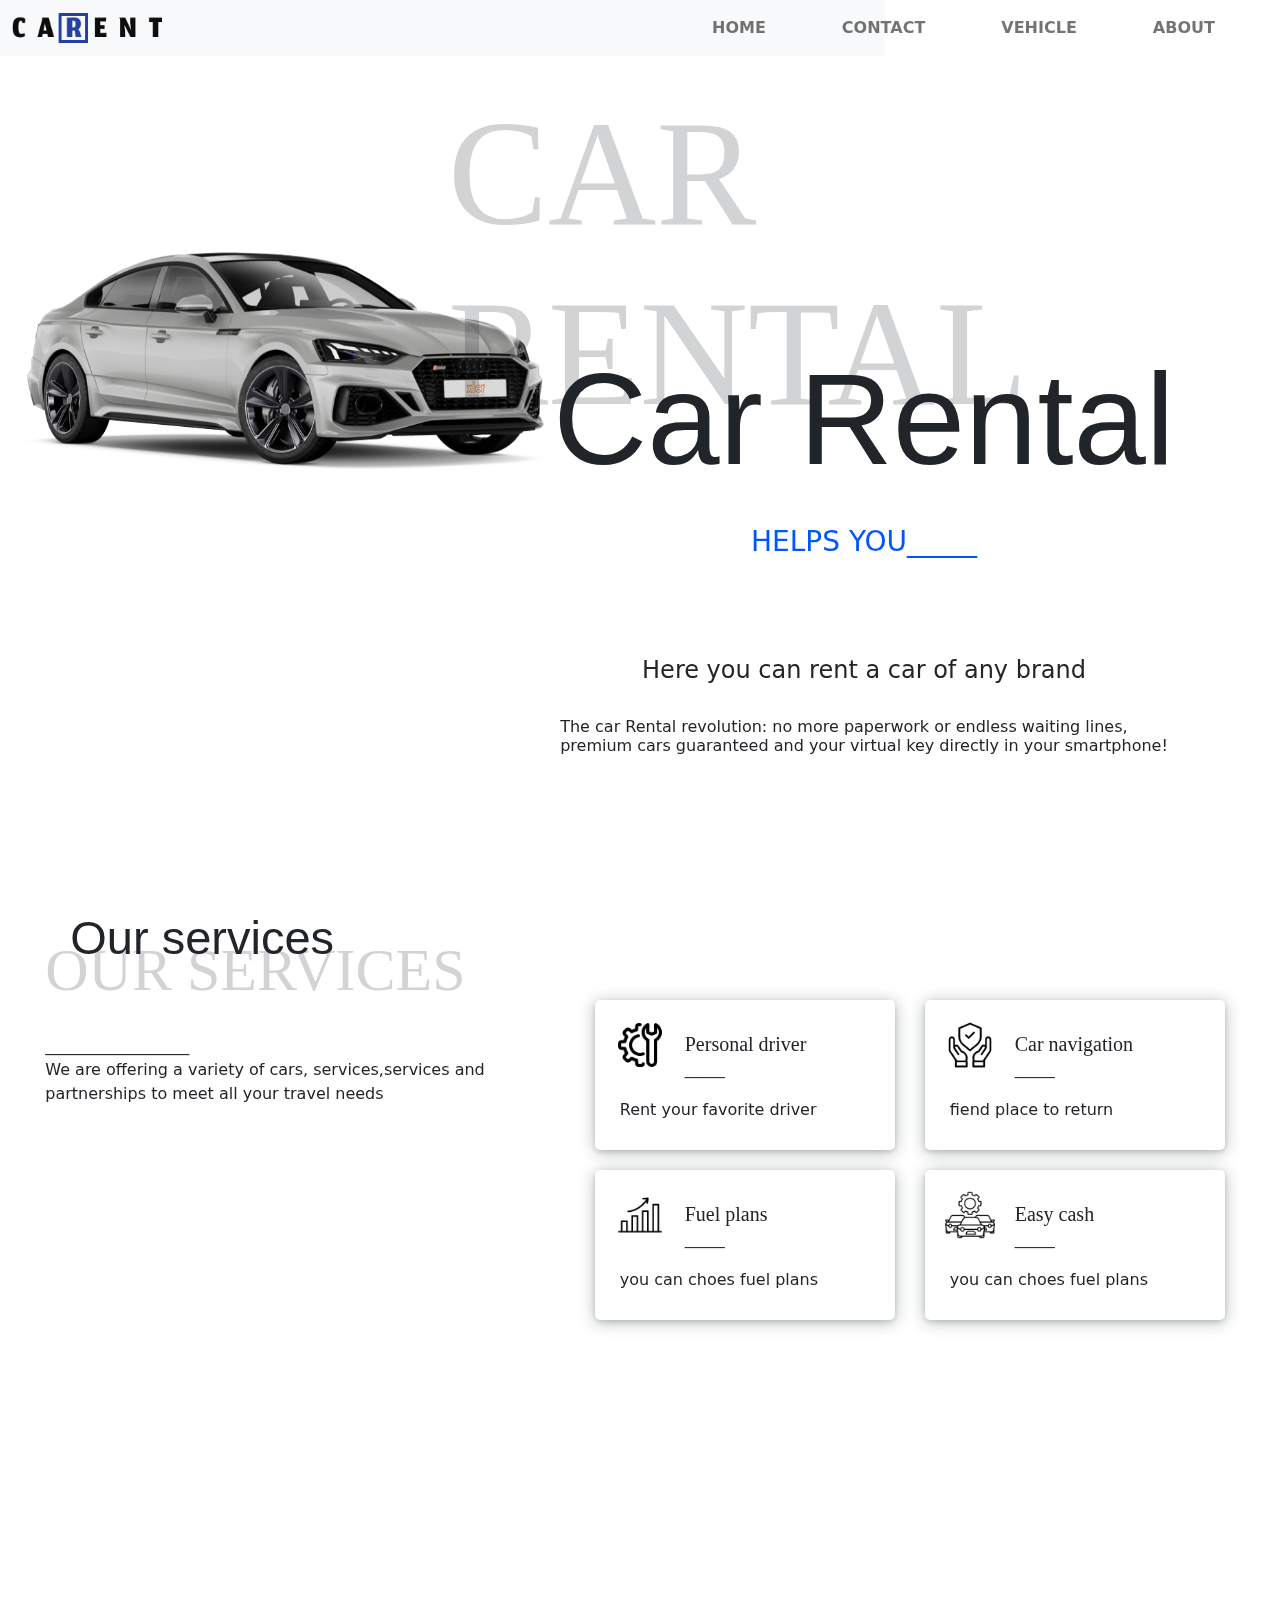
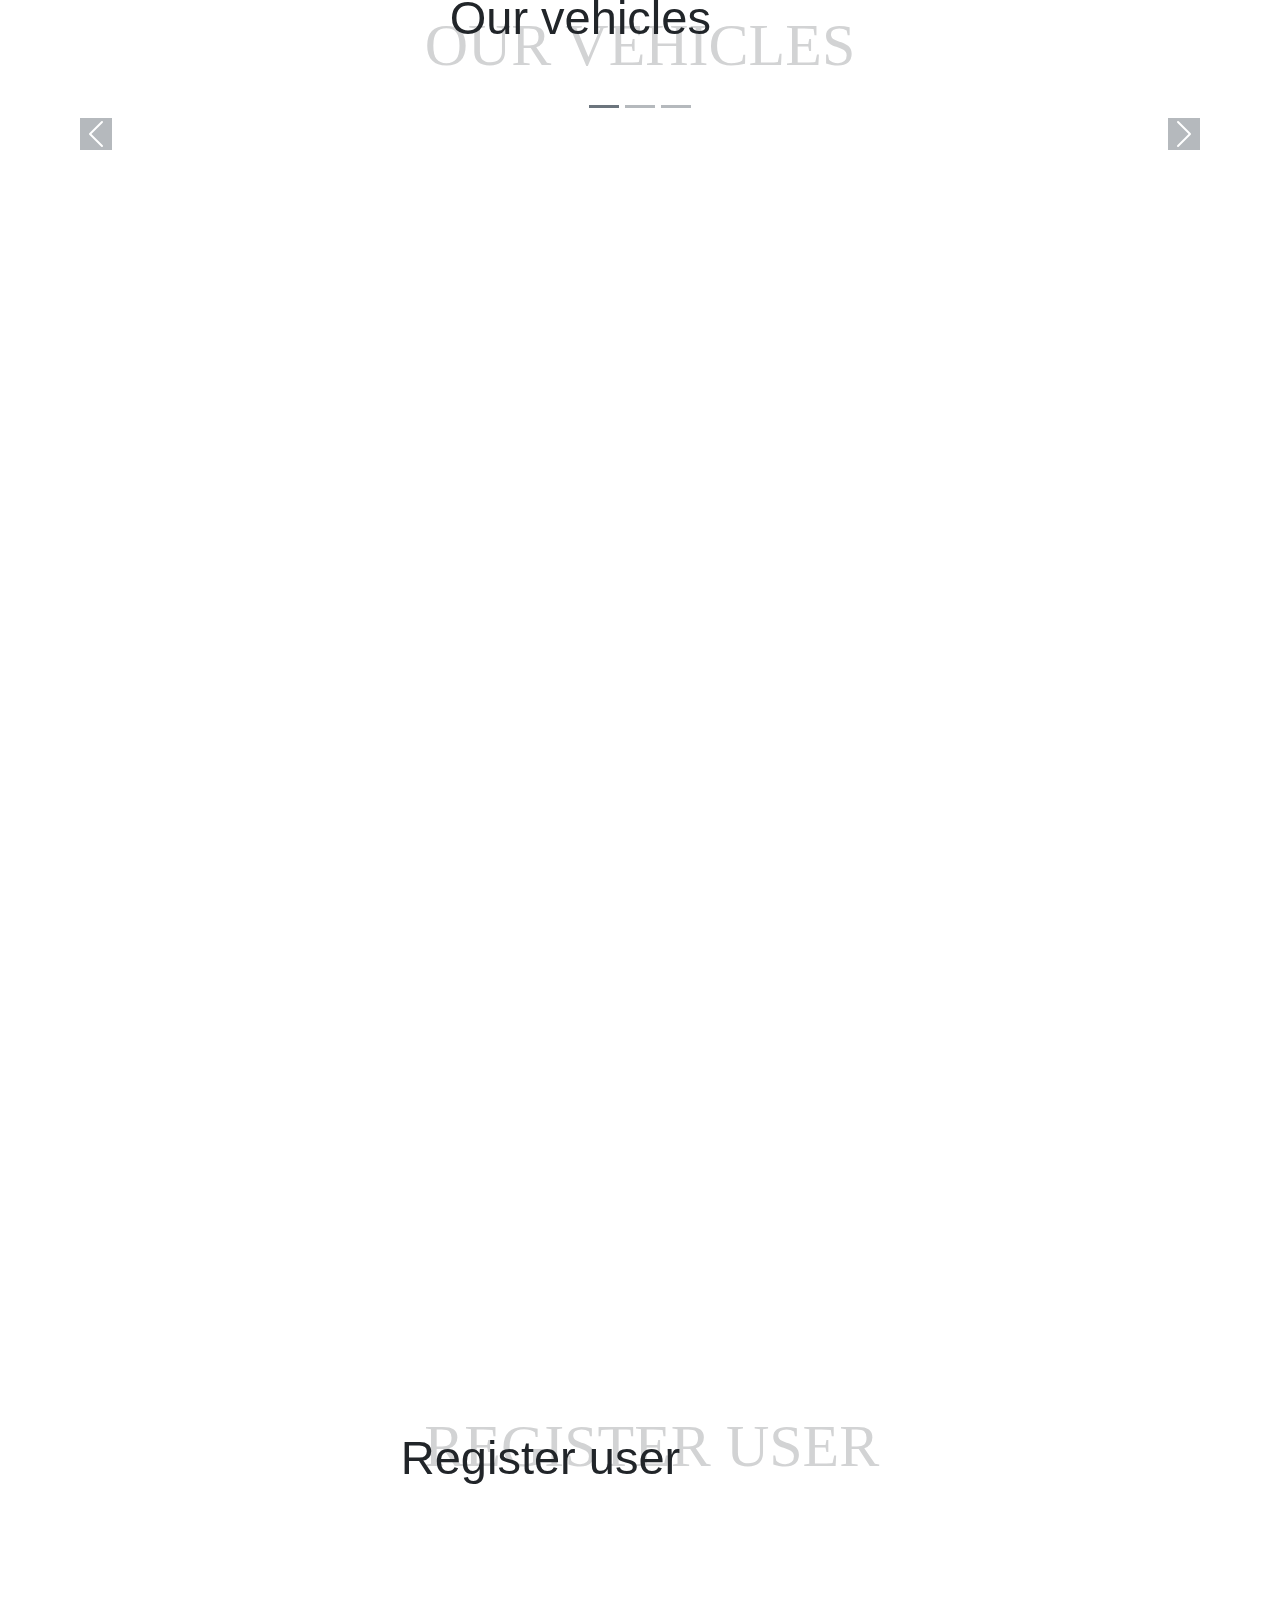
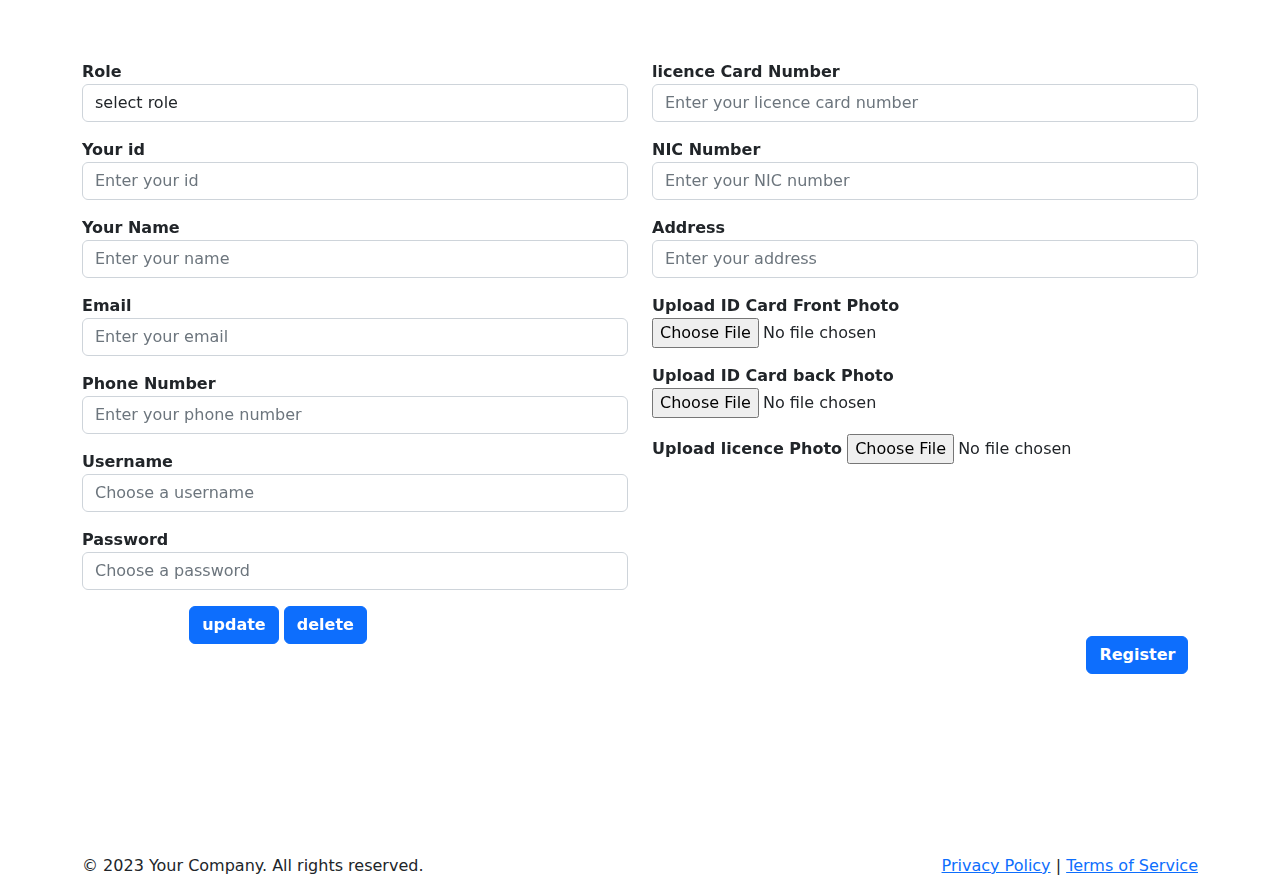
<file: Front_End/index.html>
<!DOCTYPE html>
<html lang="en">
<head>
    <meta charset="UTF-8">
    <title>easy Rental</title>
    <link rel="icon" href="assets/img/icon.png" type="image/x-icon">
    <link rel="stylesheet" href="assets/bootstrap/css/bootstrap.min.css">

    <meta content="Easy Car Rental, Car rental,Vehicle Rental" name="keywords">
    <meta content="This is Car Rental Web Project." name="description">
    <meta content="Hansaka malshan" name="author">
    <meta content="Hansaka malshan" name="owner">
    <meta content="width=device-width initial-scale=1 maximum-scale=1 minimum-scale=1 user-scalable=no" name="viewport">
    <meta content="yellow" name="theme-color">
    <link rel="stylesheet" href="assets/css/customer.css">

    <link rel="preconnect" href="https://fonts.googleapis.com">
    <link rel="preconnect" href="https://fonts.gstatic.com" crossorigin>
    <link rel="stylesheet" href="assets/css/action.css">
    <script src="assets/bootstrap/js/bootstrap.bundle.js"></script>
</head>
<body onload="loadCarsToDashboard()">
    <header>
        <nav class="navbar navbar-expand-lg navbar-light bg-light">
            <div class="container">
                <img src="assets/img/icon.png" width="150px">

                <!-- Navigation Links on the Right Side -->
                <ul class="navbar-nav ml-auto">
                    <li class="nav-item">
                        <a class="nav-link" href="#mainBackGround">HOME</a>
                    </li>
                    <li class="nav-item">
                        <a class="nav-link" href="#">CONTACT</a>
                    </li>
                    <li class="nav-item">
                        <a class="nav-link" href="#our_vehicless">VEHICLE</a>
                    </li>
                    <li class="nav-item">
                        <a class="nav-link" href="#">ABOUT</a>
                    </li>
                    <li class="nav-item">
                        <a class="nav-link" href="#" id="loginHeaderBtn">LOGIN</a>
                    </li>
                </ul>
            </div>
        </nav>

    </header>
    <main>

                                               <!--home page -->

        <section id="mainBackGround">

            <img src="assets/img/mainCar.webp" id="mainCarPng" width="400" class="card-img-top" alt="...">

            <div id="mainClassDiv">
                <h1>CAR RENTAL</h1>
                <h2>Car Rental</h2>
                <h3>HELPS YOU_____</h3>
                <h4>Here you can rent a car of any brand</h4><br>
                <h6>The car Rental revolution: no more paperwork or endless waiting lines,
                    <br> premium cars guaranteed and your virtual key directly in your smartphone!</h6>
            </div>
        </section>

                                                <!--about us -->

        <section>
                <div>
                <h1 id="our_servicee">Our services</h1>
                <h1 id="OUR_SERVICE">OUR SERVICES</h1>
                <p>__________________<br>We are offering a variety of cars, services,services and <br>
                partnerships to meet all your travel needs</p>
                </div>

                <div>
                    <section>
                        <aside>
                            <div>
                                <img src="assets/img/repair-tool.png" width="50">
                                <h5>Personal driver<br>____</h5>
                            </div>
                            <h6>Rent your favorite driver</h6>

                        </aside>
                        <aside>
                            <div>
                                <img src="assets/img/shield.png"  width="50">
                                <h5>Car navigation<br>____</h5>
                            </div>
                            <h6>fiend place to return</h6>

                        </aside>
                    </section>
                    <section>
                        <aside>
                            <div>
                                <img src="assets/img/interest-rate.png"  width="50">
                                <h5>Fuel plans<br>____</h5>
                            </div>
                            <h6>you can choes fuel plans </h6>

                        </aside>
                        <aside>
                            <div>
                                <img src="assets/img/fleet-management.png"  width="50">
                                <h5>Easy cash<br>____</h5>
                            </div>
                            <h6>you can choes fuel plans</h6>

                        </aside>
                    </section>


                </div>
        </section>


                                        <!--our vehicle -->

        <section>

            <aside>
                <div>
                    <h1 id="our_vehicless">Our vehicles</h1>
                    <h1 id="OUR_VEHICLES">OUR VEHICLES</h1>
                </div>


            </aside>

            <div id="carouselExampleCaptions" class="carousel slide">
                <div class="carousel-indicators">
                    <button type="button" data-bs-target="#carouselExampleCaptions" data-bs-slide-to="0" class="active bg-secondary" aria-current="true" aria-label="Slide 1"></button>
                    <button type="button" data-bs-target="#carouselExampleCaptions" data-bs-slide-to="1" class="bg-secondary" aria-label="Slide 2"></button>
                    <button type="button" data-bs-target="#carouselExampleCaptions" data-bs-slide-to="2" class="bg-secondary" aria-label="Slide 3"></button>
                </div>
                <div class="carousel-inner" id="viewImg">

                </div>
                <button class="carousel-control-prev " type="button" data-bs-target="#carouselExampleCaptions" data-bs-slide="prev">
                    <span class="carousel-control-prev-icon bg-secondary" aria-hidden="true"></span>
                    <span class="visually-hidden">Previous</span>
                </button>
                <button class="carousel-control-next" type="button" data-bs-target="#carouselExampleCaptions" data-bs-slide="next">
                    <span class="carousel-control-next-icon bg-secondary" aria-hidden="true"></span>
                    <span class="visually-hidden">Next</span>
                </button>
            </div>




        </section>

                                                <!--register -->

        <section>
            <div>
                <h1 id="register">Register user</h1>
                <h1 id="REGISTERR">REGISTER USER</h1>
            </div>
            <div class="container" >
                <form>
                    <div class="row">
                        <div class="col-md-6">
                            <div class="form-group mb-3">
                                <label for="Role" class="fw-bold">Role</label>
                                <select class="form-control" id="Role" required>
                                    <option value="select role">select role</option>
                                    <option value="Admin">Admin</option>
                                    <option value="Customer">Customer</option>
<!--                                    <option value="Driver">Driver</option>-->
                                    <!-- Add more options as needed -->
                                </select>
                            </div>
                            <div class="form-group mb-3 fw-bold">
                                <label for="attendId" class="fw-bold">Your id</label>
                                <input type="text" class="form-control" id="attendId" name="attendId" placeholder="Enter your id" required>
                            </div>
                            <div class="form-group mb-3">
                                <label for="attendName" class="fw-bold">Your Name</label>
                                <input type="text" class="form-control" id="attendName" name="attendName" placeholder="Enter your name" required>
                            </div>
                            <div class="form-group mb-3">
                                <label for="email" class="fw-bold">Email</label>
                                <input type="email" class="form-control" id="email" name="email" placeholder="Enter your email" required>
                            </div>
                            <div class="form-group mb-3">
                                <label for="phoneNumber" class="fw-bold">Phone Number</label>
                                <input type="tel" class="form-control" id="phoneNumber" name="number" placeholder="Enter your phone number" required>
                            </div>
                            <div class="form-group mb-3">
                                <label for="username" class="fw-bold">Username</label>
                                <input type="text" class="form-control" id="username" name="username" placeholder="Choose a username" required>
                            </div>
                            <div class="form-group mb-3">
                                <label for="password" class="fw-bold">Password</label>
                                <input type="password" class="form-control" id="password" name="password" placeholder="Choose a password" required>
                            </div>
                        </div>

                        <div class="col-md-6" id="roleVidTow">

                            <div class="form-group mb-3">
                                <label for="licenceNo" class="fw-bold">licence Card Number</label>
                                <input type="text" class= "form-control" id="licenceNo" name="licenceNo" placeholder="Enter your licence card number" required>
                            </div>
                            <div class="form-group mb-3">
                                <label for="nicNumber" class="fw-bold">NIC Number</label>
                                <input type="text" class="form-control" id="nicNumber" name="nicNUmber" placeholder="Enter your NIC number" required>
                            </div>

                            <div id="disableForDriver">

                            <div class="form-group mb-3">
                                <label for="address" class="fw-bold">Address</label>
                                <input type="text" class="form-control" id="address" name="address" placeholder="Enter your address" required>
                            </div>

                            <div class="form-group mb-3">
                                <label for="idCardPhotoFront" class="fw-bold">Upload ID  Card Front Photo</label>
                                <input type="file" class="form-control-file" name="idFrontImg" id="idCardPhotoFront" required>
                            </div>
                            <div class="form-group mb-3">
                                <label for="idCardPhotoBack" class="fw-bold">Upload ID Card back Photo</label>
                                <input type="file" class="form-control-file" name="idBackImg" id="idCardPhotoBack" required>
                            </div>
                            <div class="form-group mb-3">
                                <label for="licencePhoto" class="fw-bold">Upload licence Photo</label>
                                <input type="file" class="form-control-file" name="licencePhoto" id="licencePhoto" required>
                            </div>

                            </div>

                        </div>
                    </div>
                    <button type="button" class="btn btn-primary fw-bold" id="btnReg">Register</button>
                    <button type="button" class="btn btn-primary fw-bold" id="btnRegUpdate">update</button>
                    <button type="button" class="btn btn-primary fw-bold" id="btnRegDelete">delete</button>
                </form>
            </div>

        </section>

        <section id="loginSection" >
            <a class="close" id="closeWindowInLogin" href="#">&times;</a>
            <div class="container mt-5">
                <div class="row justify-content-center">
                    <div class="col-md-6">
                        <form>
                            <div class="form-group">
                                <label for="LoginUsername">Username</label>
                                <input type="text" class="form-control" id="LoginUsername" placeholder="Enter your username">
                            </div>
                            <div class="form-group">
                                <label for="LoginPassword">Password</label>
                                <input type="password" class="form-control" id="LoginPassword" placeholder="Enter your password">
                            </div>
                            <button type="submit" class="btn btn-primary" id="loginBtn">Login</button>
                           <a href="#register"> <button type="submit"  class="btn btn-success" id="registerBtn">Register</button></a>

                            <div class="form-group mb-3">
                                <label for="Role" class="fw-bold">Role</label>
                                <select class="form-control" id="LoginRole" required>
                                    <option value="select role">select role</option>
                                    <option value="Admin">Admin</option>
                                    <option value="Driver">Driver</option>
                                    <option value="Customer">Customer</option>

                                    <!--                                    <option value="Driver">Driver</option>-->
                                    <!-- Add more options as needed -->
                                </select>
                            </div>
                        </form>
                    </div>
                </div>
            </div>
        </section>



    </main>

    <footer>
        <div class="container">
            <div class="row">
                <div class="col-md-6">
                    <p>&copy; 2023 Your Company. All rights reserved.</p>
                </div>
                <div class="col-md-6 text-md-end">
                    <a href="#">Privacy Policy</a> | <a href="#">Terms of Service</a>
                </div>
            </div>
        </div>
    </footer>

    <script src="assets/bootstrap/js/jquery-3.6.1.min.js"></script>
    <script src="assets/controller/main.js"></script>
    <script src="assets/controller/url.js"></script>


</body>
</html>
</file>
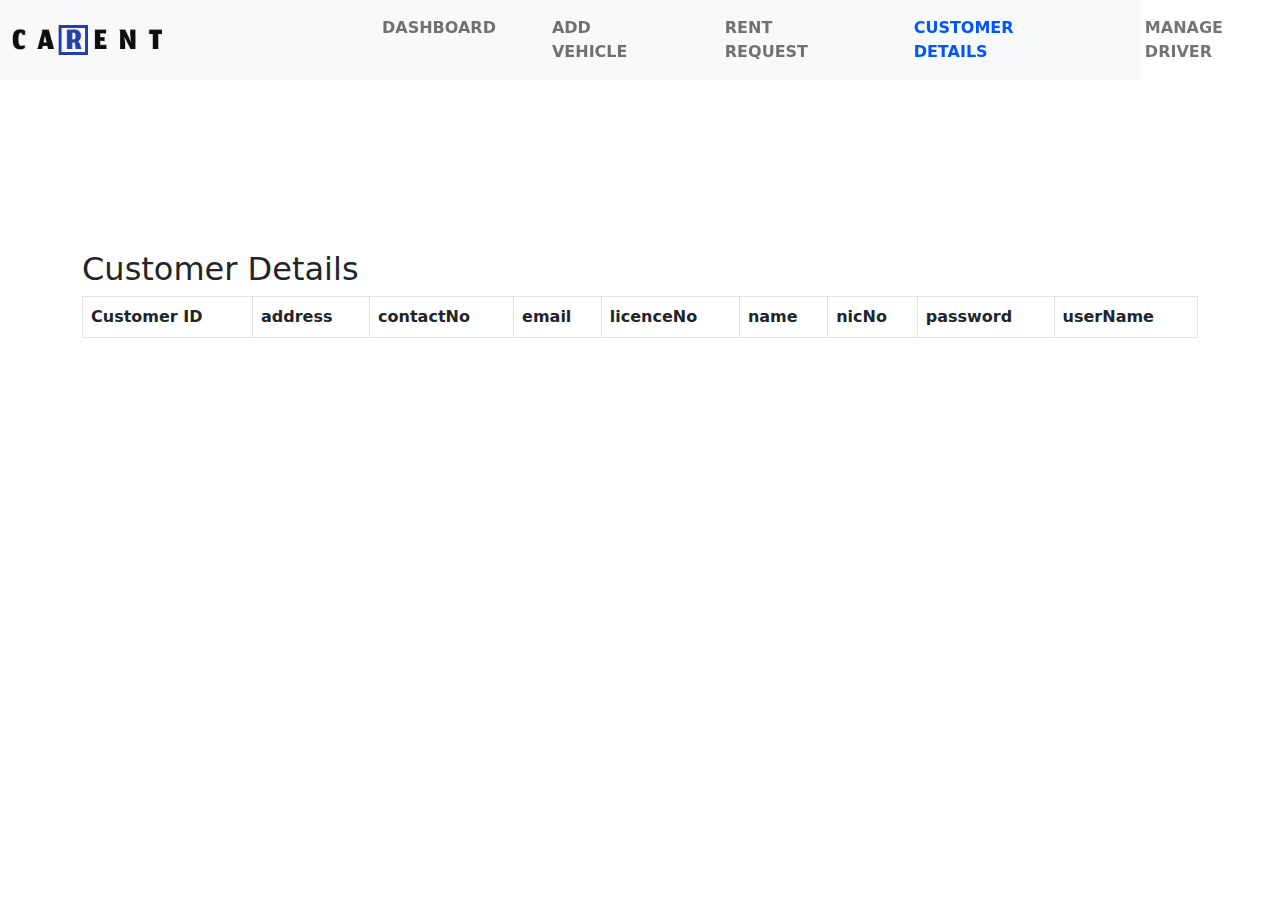
<file: Front_End/assets/admin/customerdetails.html>
<!DOCTYPE html>
<html lang="en">
<head>
    <meta charset="UTF-8">
    <title>admin</title>

    <link rel="stylesheet" href="../css/admin.css">
    <link rel="stylesheet" href="../bootstrap/css/bootstrap.min.css">
    <script src="../bootstrap/js/bootstrap.bundle.js"></script>
</head>
<body onload="loadCustomerDetails()">
<header>
    <nav class="navbar navbar-expand-lg navbar-light bg-light">
        <div class="container">
            <img src="../img/icon.png" width="150px">

            <!-- Navigation Links on the Right Side -->
            <ul class="navbar-nav ml-auto">
                <li class="nav-item">
                    <a class="nav-link" href="dashboard.html">DASHBOARD</a>
                </li>
                <li class="nav-item">
                    <a class="nav-link" href="vehicals.html">ADD VEHICLE</a>
                </li>
                <li class="nav-item">
                    <a class="nav-link" href="rentrequest.html">RENT REQUEST</a>
                </li>
                <li class="nav-item">
                    <a class="nav-link" href="#" style="color: #0055ff">CUSTOMER DETAILS</a>
                </li>
                <li class="nav-item">
                    <a class="nav-link" href="driverdetails.html">MANAGE DRIVER</a>
                </li>
            </ul>
        </div>
    </nav>
</header>


<main>

    <section id="rentRequestTable">


        <div class="container">


            <h2>Customer Details</h2>
            <table class="table table-bordered" id="customerDetailsTable">
                <thead>
                <tr>
                    <th>Customer ID</th>
                    <th>address</th>
                    <th>contactNo</th>
                    <th>email</th>
                    <th>licenceNo</th>
                    <th>name</th>
                    <th>nicNo</th>
                    <th>password</th>
                    <th>userName</th>

                </tr>
                </thead>
                <tbody id="customerDetailsTableBody">
                <!-- Add more rows as needed -->
                </tbody>
            </table>
        </div>
    </section>


</main>


<footer></footer>
<script src="../bootstrap/js/jquery-3.6.1.min.js"></script>
<script src="../controller/car.js"></script>
<script src="../controller/customer.js"></script>
<script src="../controller/url.js"></script>


</body>
</html>
</file>
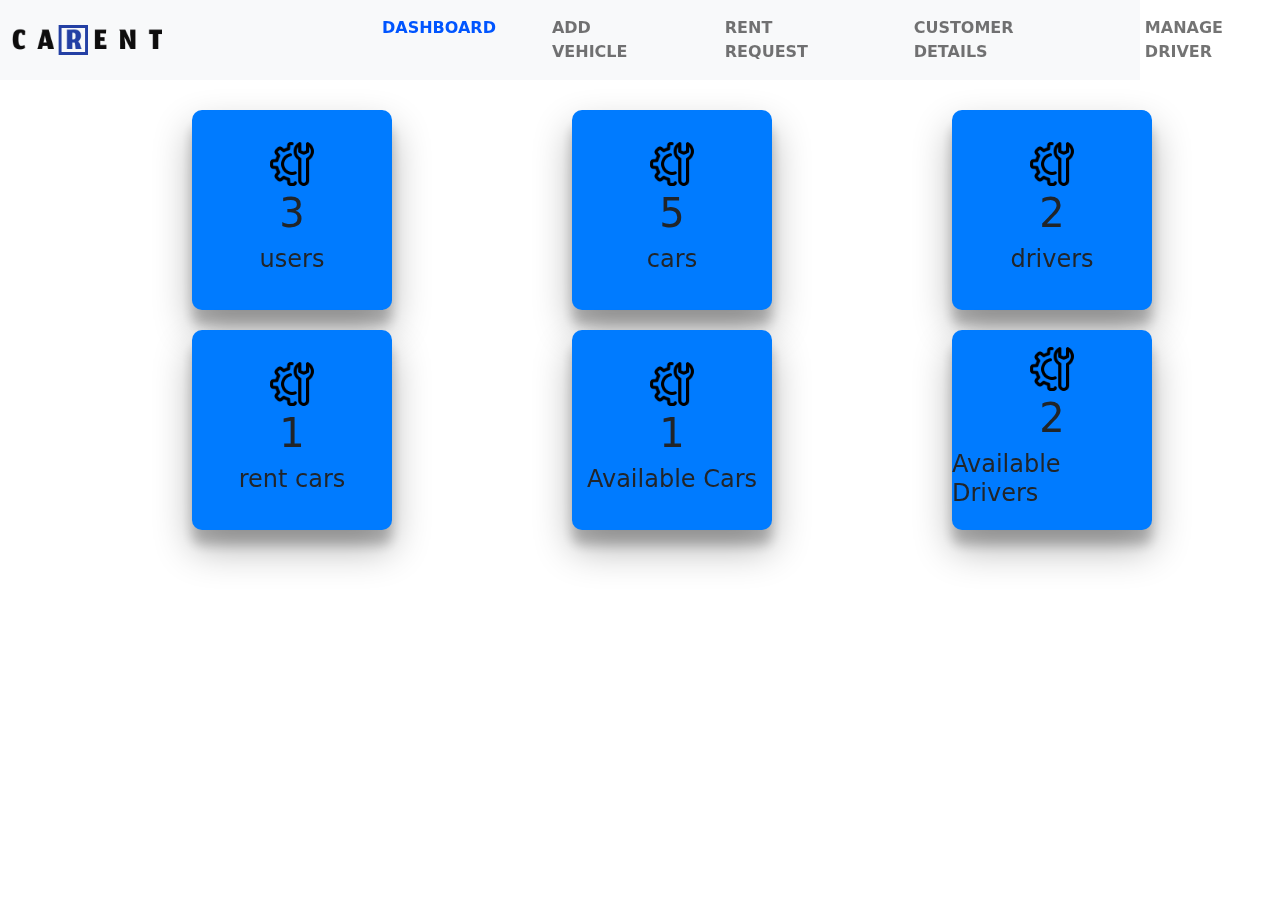
<file: Front_End/assets/admin/dashboard.html>
<!DOCTYPE html>
<html lang="en">
<head>
    <meta charset="UTF-8">
    <title>admin</title>

    <link rel="stylesheet" href="../css/admin.css">
    <link rel="stylesheet" href="../bootstrap/css/bootstrap.min.css">
    <script src="../bootstrap/js/bootstrap.bundle.js"></script>
    <link rel="stylesheet" href="../css/action.css">
</head>
<body>
<header class="blockHeader">
    <nav class="navbar navbar-expand-lg navbar-light bg-light">
        <div class="container">
            <a href="../../index.html"><img src="../img/icon.png" width="150px"></a>

            <!-- Navigation Links on the Right Side -->
            <ul class="navbar-nav ml-auto">
                <li class="nav-item">
                    <a class="nav-link" href="#" style="color: #0055ff">DASHBOARD</a>
                </li>
                <li class="nav-item">
                    <a class="nav-link" href="vehicals.html">ADD VEHICLE</a>
                </li>
                <li class="nav-item">
                    <a class="nav-link" href="rentrequest.html">RENT REQUEST</a>
                </li>
                <li class="nav-item">
                    <a class="nav-link" href="customerdetails.html">CUSTOMER DETAILS</a>
                </li>
                <li class="nav-item">
                    <a class="nav-link" href="driverdetails.html">MANAGE DRIVER</a>
                </li>
            </ul>
        </div>
    </nav>
</header>


<main>

    <section>
        <div class="container">
            <div class="row">
                <div class="col-xs-4 col-sm-4 col-md-4 col-lg-4">
                    <div class="box box d-flex flex-column align-items-center justify-content-center">
                        <img src="../img/repair-tool.png" width="50">
                            <h1>3</h1>
                            <h4>users</h4>
                    </div>
                </div>
                <div class="col-xs-4 col-sm-4 col-md-4 col-lg-4">
                    <div class="box box d-flex flex-column align-items-center justify-content-center">
                        <img src="../img/repair-tool.png" width="50">
                        <h1>5</h1>
                        <h4>cars</h4>
                    </div>
                </div>
                <div class="col-xs-4 col-sm-4 col-md-4 col-lg-4">
                    <div class="box box d-flex flex-column align-items-center justify-content-center">
                        <img src="../img/repair-tool.png" width="50">
                        <h1>2</h1>
                        <h4>drivers</h4>
                    </div>
                </div>
                <div class="col-xs-4 col-sm-4 col-md-4 col-lg-4">
                    <div class="box box d-flex flex-column align-items-center justify-content-center">
                        <img src="../img/repair-tool.png" width="50">
                        <h1>1</h1>
                        <h4>rent cars</h4>
                    </div>
                </div>
                <div class="col-xs-4 col-sm-4 col-md-4 col-lg-4">
                    <div class="box box d-flex flex-column align-items-center justify-content-center">
                        <img src="../img/repair-tool.png" width="50">
                        <h1>1</h1>
                        <h4>Available Cars</h4>
                    </div>
                </div>
                <div class="col-xs-4 col-sm-4 col-md-4 col-lg-4">
                    <div class="box box d-flex flex-column align-items-center justify-content-center">
                        <img src="../img/repair-tool.png" width="50">
                        <h1>2</h1>
                        <h4>Available Drivers</h4>
                    </div>
                </div>
            </div>
        </div>
    </section>

</main>


<footer></footer>
<script src="../bootstrap/js/jquery-3.6.1.min.js"></script>
<script src="../controller/car.js"></script>
<script src="../controller/main.js"></script>

</body>
</html>
</file>
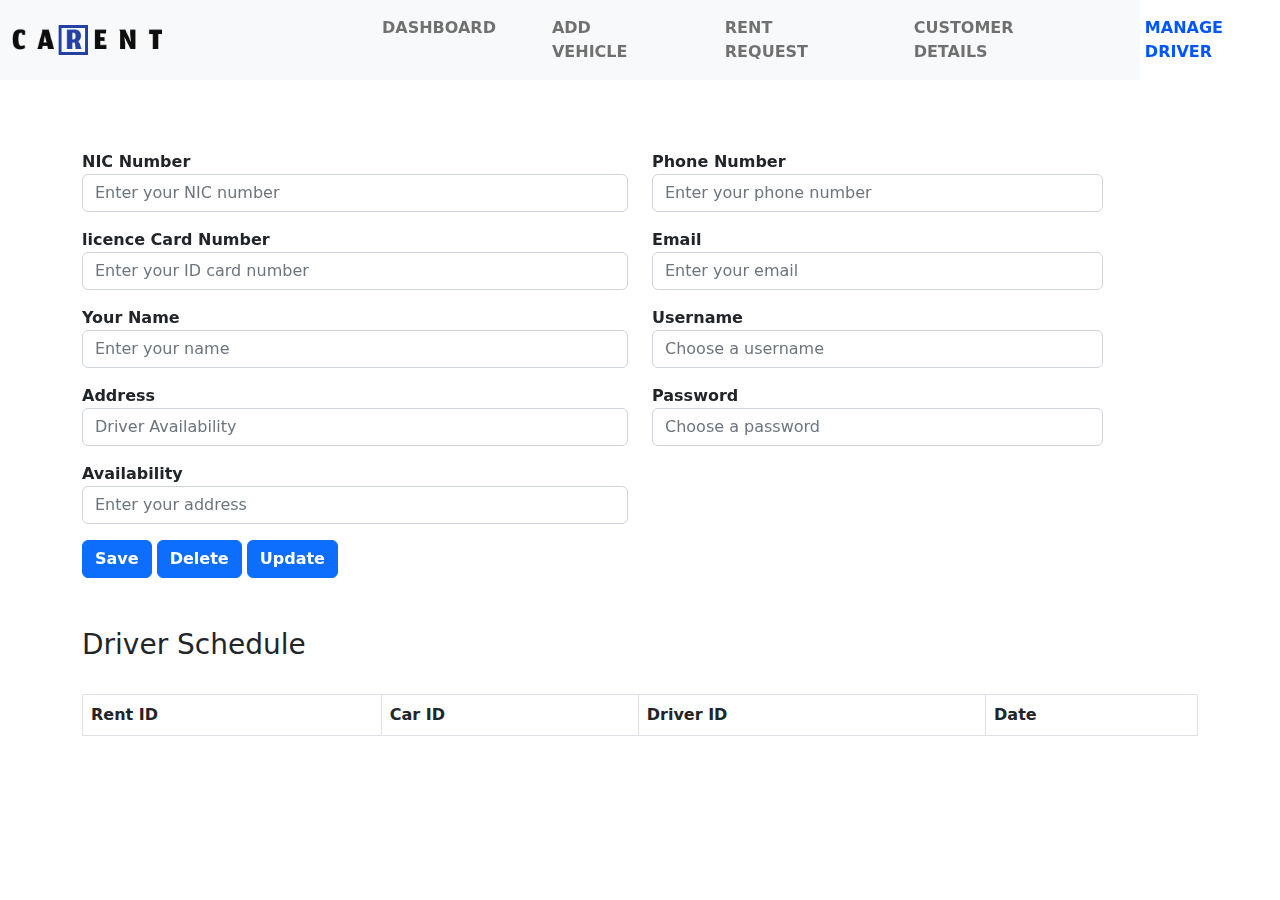
<file: Front_End/assets/admin/driverdetails.html>
<!DOCTYPE html>
<html lang="en">
<head>
    <meta charset="UTF-8">
    <title>admin</title>

    <link rel="stylesheet" href="../css/admin.css">
    <link rel="stylesheet" href="../bootstrap/css/bootstrap.min.css">
    <script src="../bootstrap/js/bootstrap.bundle.js"></script>
</head>
<body>
<header>
    <nav class="navbar navbar-expand-lg navbar-light bg-light">
        <div class="container">
            <img src="../img/icon.png" width="150px">

            <!-- Navigation Links on the Right Side -->
            <ul class="navbar-nav ml-auto">
                <li class="nav-item">
                    <a class="nav-link" href="dashboard.html">DASHBOARD</a>
                </li>
                <li class="nav-item">
                    <a class="nav-link" href="vehicals.html">ADD VEHICLE</a>
                </li>
                <li class="nav-item">
                    <a class="nav-link" href="rentrequest.html">RENT REQUEST</a>
                </li>
                <li class="nav-item">
                    <a class="nav-link" href="customerdetails.html">CUSTOMER DETAILS</a>
                </li>
                <li class="nav-item">
                    <a class="nav-link" href="#" style="color: #0055ff">MANAGE DRIVER</a>
                </li>
            </ul>
        </div>
    </nav>
</header>


<main>

    <section>
       <div class="container">
        <form id="driverForm">
            <div class="row">
                <div class="col-md-6">
                    <div class="form-group mb-3">
                        <label for="nicNumber" class="fw-bold">NIC Number</label>
                        <input type="text" class="form-control" id="nicNumber" name="nicNUmber" placeholder="Enter your NIC number" required>
                    </div>
                    <div class="form-group mb-3">
                        <label for="licenceNo" class="fw-bold">licence Card Number</label>
                        <input type="text" class= "form-control" id="licenceNo" name="licenceNo" placeholder="Enter your ID card number" required>
                    </div>
                    <div class="form-group mb-3">
                        <label for="attendName" class="fw-bold">Your Name</label>
                        <input type="text" class="form-control" id="attendName" name="attendName" placeholder="Enter your name" required>
                    </div>
                    <div class="form-group mb-3">
                        <label for="address" class="fw-bold">Address</label>
                        <input type="text" class="form-control" id="address" name="address" placeholder="Driver Availability" required>
                    </div>
                    <div class="form-group mb-3">
                        <label for="address" class="fw-bold">Availability</label>
                        <input type="text" class="form-control" id="DriverAvailability" name="address" placeholder="Enter your address" readonly >
                    </div>
                </div>
                <div class="col-md-5" >

                    <div id="disableForDriver">
                        <div class="form-group mb-3">
                            <label for="phoneNumber" class="fw-bold">Phone Number</label>
                            <input type="tel" class="form-control" id="phoneNumber" name="number" placeholder="Enter your phone number" required>
                        </div>
                        <div class="form-group mb-3">
                            <label for="email" class="fw-bold">Email</label>
                            <input type="email" class="form-control" id="email" name="email" placeholder="Enter your email" required>
                        </div>
                        <div class="form-group mb-3">
                            <label for="username" class="fw-bold">Username</label>
                            <input type="text" class="form-control" id="username" name="username" placeholder="Choose a username" required>
                        </div>
                        <div class="form-group mb-3">
                            <label for="password" class="fw-bold">Password</label>
                            <input type="password" class="form-control" id="password" name="password" placeholder="Choose a password" required>
                        </div>

                    </div>

                </div>
            </div>
            <button type="button" class="btn btn-primary fw-bold" id="driverSave">Save</button>
            <button type="button" class="btn btn-primary fw-bold" id="driverDelete">Delete</button>
            <button type="button" class="btn btn-primary fw-bold" id="driverUpdate">Update</button>
        </form>
       </div>
    </section>

    <section id="driverTable">
        <div class="container">
            <h3>Driver Schedule</h3><br>
            <table class="table table-bordered">
                <thead>
                <tr>
                    <th>Rent ID</th>
                    <th>Car ID</th>
                    <th>Driver ID</th>
                    <th>Date</th>
                </tr>
                </thead>
                <tbody>

                </tbody>
            </table>
        </div>
    </section>

</main>


<footer></footer>
<script src="../bootstrap/js/jquery-3.6.1.min.js"></script>
<script src="../controller/url.js"></script>
<script src="../controller/driver.js"></script>


</body>
</html>
</file>
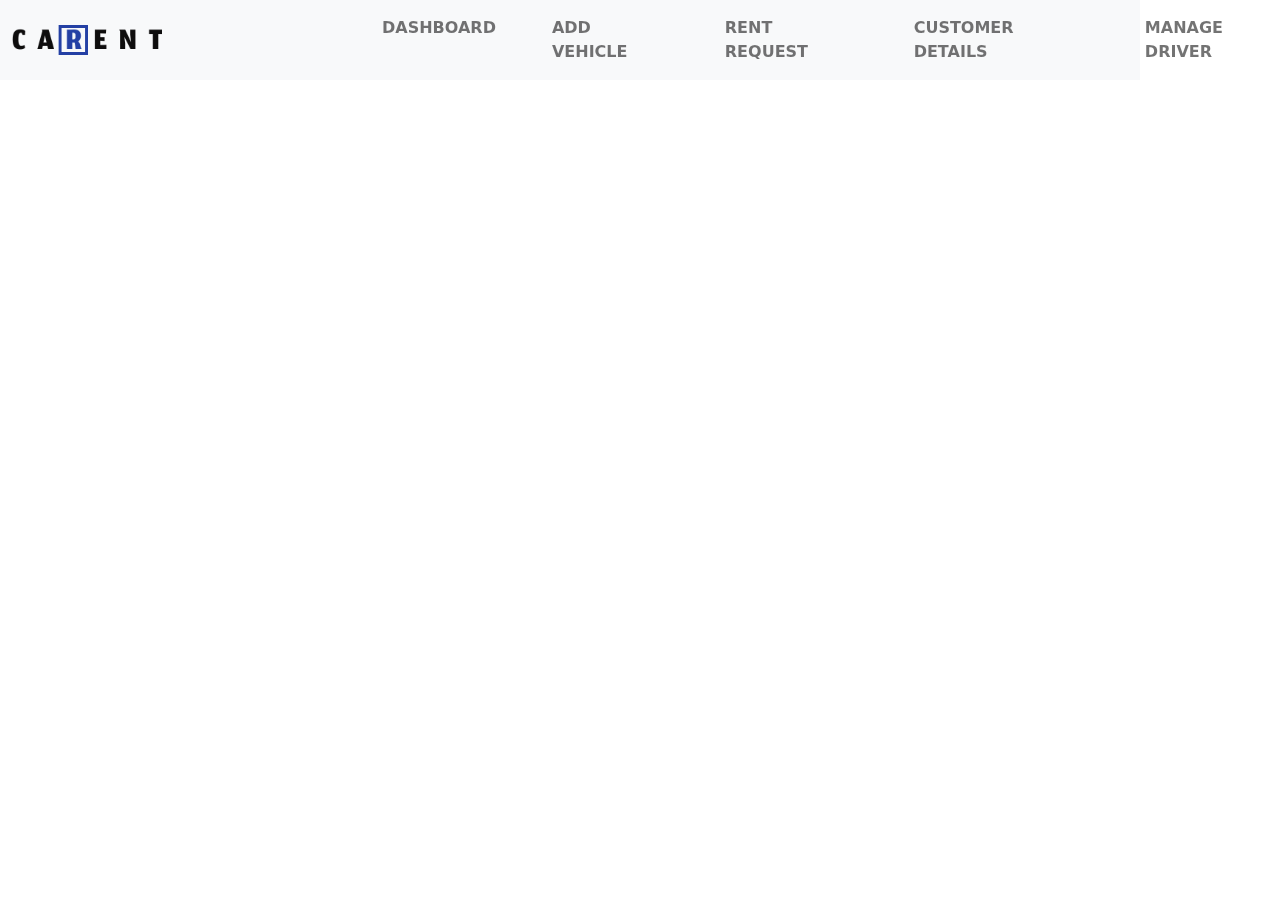
<file: Front_End/assets/admin/payment.html>
<!DOCTYPE html>
<html lang="en">
<head>
    <meta charset="UTF-8">
    <title>admin</title>

    <link rel="stylesheet" href="../css/admin.css">
    <link rel="stylesheet" href="../bootstrap/css/bootstrap.min.css">
    <script src="../bootstrap/js/bootstrap.bundle.js"></script>
</head>
<body>
<header>
    <nav class="navbar navbar-expand-lg navbar-light bg-light">
        <div class="container">
            <img src="../img/icon.png" width="150px">

            <!-- Navigation Links on the Right Side -->
            <ul class="navbar-nav ml-auto">
                <li class="nav-item">
                    <a class="nav-link" href="dashboard.html">DASHBOARD</a>
                </li>
                <li class="nav-item">
                    <a class="nav-link" href="vehicals.html">ADD VEHICLE</a>
                </li>
                <li class="nav-item">
                    <a class="nav-link" href="rentrequest.html">RENT REQUEST</a>
                </li>
                <li class="nav-item">
                    <a class="nav-link" href="customerdetails.html">CUSTOMER DETAILS</a>
                </li>
                <li class="nav-item">
                    <a class="nav-link" href="driverdetails.html">MANAGE DRIVER</a>
                </li>

            </ul>
        </div>
    </nav>
</header>


<main>

    <section>

    </section>

</main>


<footer></footer>
<script src="../bootstrap/js/jquery-3.6.1.min.js"></script>
<script src="../controller/car.js"></script>
</body>
</html>
</file>
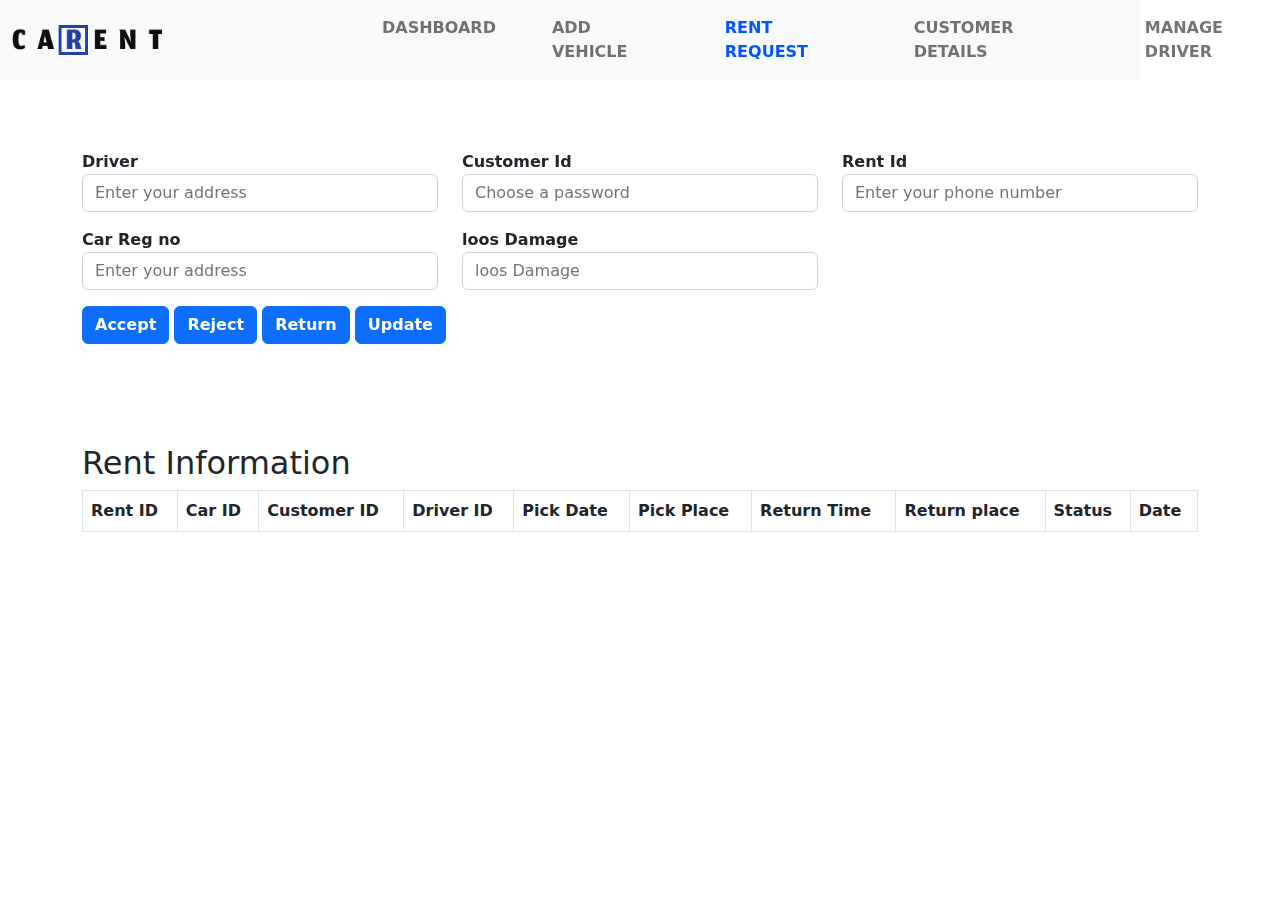
<file: Front_End/assets/admin/rentrequest.html>
<!DOCTYPE html>
<html lang="en">
<head>
    <meta charset="UTF-8">
    <title>admin</title>

    <link rel="stylesheet" href="../css/admin.css">
    <link rel="stylesheet" href="../bootstrap/css/bootstrap.min.css">
    <script src="../bootstrap/js/bootstrap.bundle.js"></script>
</head>
<body onload="loadRentRequest()">
<header>
    <nav class="navbar navbar-expand-lg navbar-light bg-light">
        <div class="container">
            <img src="../img/icon.png" width="150px">

            <!-- Navigation Links on the Right Side -->
            <ul class="navbar-nav ml-auto">
                <li class="nav-item">
                    <a class="nav-link" href="dashboard.html">DASHBOARD</a>
                </li>
                <li class="nav-item">
                    <a class="nav-link" href="vehicals.html">ADD VEHICLE</a>
                </li>
                <li class="nav-item">
                    <a class="nav-link" href="#" style="color: #0055ff">RENT REQUEST</a>
                </li>
                <li class="nav-item">
                    <a class="nav-link" href="customerdetails.html">CUSTOMER DETAILS</a>
                </li>
                <li class="nav-item">
                    <a class="nav-link" href="driverdetails.html">MANAGE DRIVER</a>
                </li>

            </ul>
        </div>
    </nav>
</header>


<main>

    <section>
        <div class="container">
            <form id="driverForm">
                <div class="row">
                    <div class="col-md-4">
                        <div class="form-group mb-3">
                            <label for="rentRequestDriver" class="fw-bold">Driver</label>
                            <input type="text" class="form-control" id="rentRequestDriver" name="driver" placeholder="Enter your address" required >
                        </div>
                        <div class="form-group mb-3">
                            <label for="rentRequestCarRegNo" class="fw-bold">Car Reg no</label>
                            <input type="text" class="form-control" id="rentRequestCarRegNo" name="driver" placeholder="Enter your address" required >
                        </div>

                    </div>
                    <div class="col-md-4" >
                        <div>
                            <div class="form-group mb-3">
                                <label for="rentRequestCustomer" class="fw-bold">Customer Id</label>
                                <input type="text" class="form-control" id="rentRequestCustomer" name="customer" placeholder="Choose a password" required>
                            </div>
                        </div>
                        <div>
                            <div class="form-group mb-3">
                                <label for="loosDamage" class="fw-bold">loos Damage</label>
                                <input type="text" class="form-control" id="loosDamage" name="rentRequestRentId" placeholder="loos Damage" required>
                            </div>
                        </div>
                    </div>
                    <div class="col-md-4" >
                        <div>
                            <div class="form-group mb-3">
                                <label for="rentRequestRentId" class="fw-bold">Rent Id</label>
                                <input type="text" class="form-control" id="rentRequestRentId" name="rentRequestRentId" placeholder="Enter your phone number" required>
                            </div>
                        </div>

                    </div>
                </div>
                <button type="button" class="btn btn-primary fw-bold" id="acceptRentRequest">Accept</button>
                <button type="button" class="btn btn-primary fw-bold" id="driverDelete">Reject</button>
                <button type="button" class="btn btn-primary fw-bold" id="driverUpdate">Return</button>
                <button type="button" class="btn btn-primary fw-bold" id="updateRent">Update</button>
            </form>
        </div>
    </section>

    <section id="rentRequestTable">


        <div class="container">


            <h2>Rent Information</h2>
            <table class="table table-bordered" id="requestTable">
                <thead>
                <tr>
                    <th>Rent ID</th>
                    <th>Car ID</th>
                    <th>Customer ID</th>
                    <th>Driver ID</th>
                    <th>Pick Date</th>
                    <th>Pick Place</th>
                    <th>Return Time</th>
                    <th>Return place</th>
                    <th>Status</th>
                    <th>Date</th>
                </tr>
                </thead>
                <tbody id="rentRequestTableBody">
                <!-- Add more rows as needed -->
                </tbody>
            </table>
        </div>
    </section>

</main>


<footer></footer>
<script src="../bootstrap/js/jquery-3.6.1.min.js"></script>
<script src="../controller/car.js"></script>
<script src="../controller/url.js"></script>
<script src="../controller/rentRequest.js"></script>


</body>
</html>
</file>
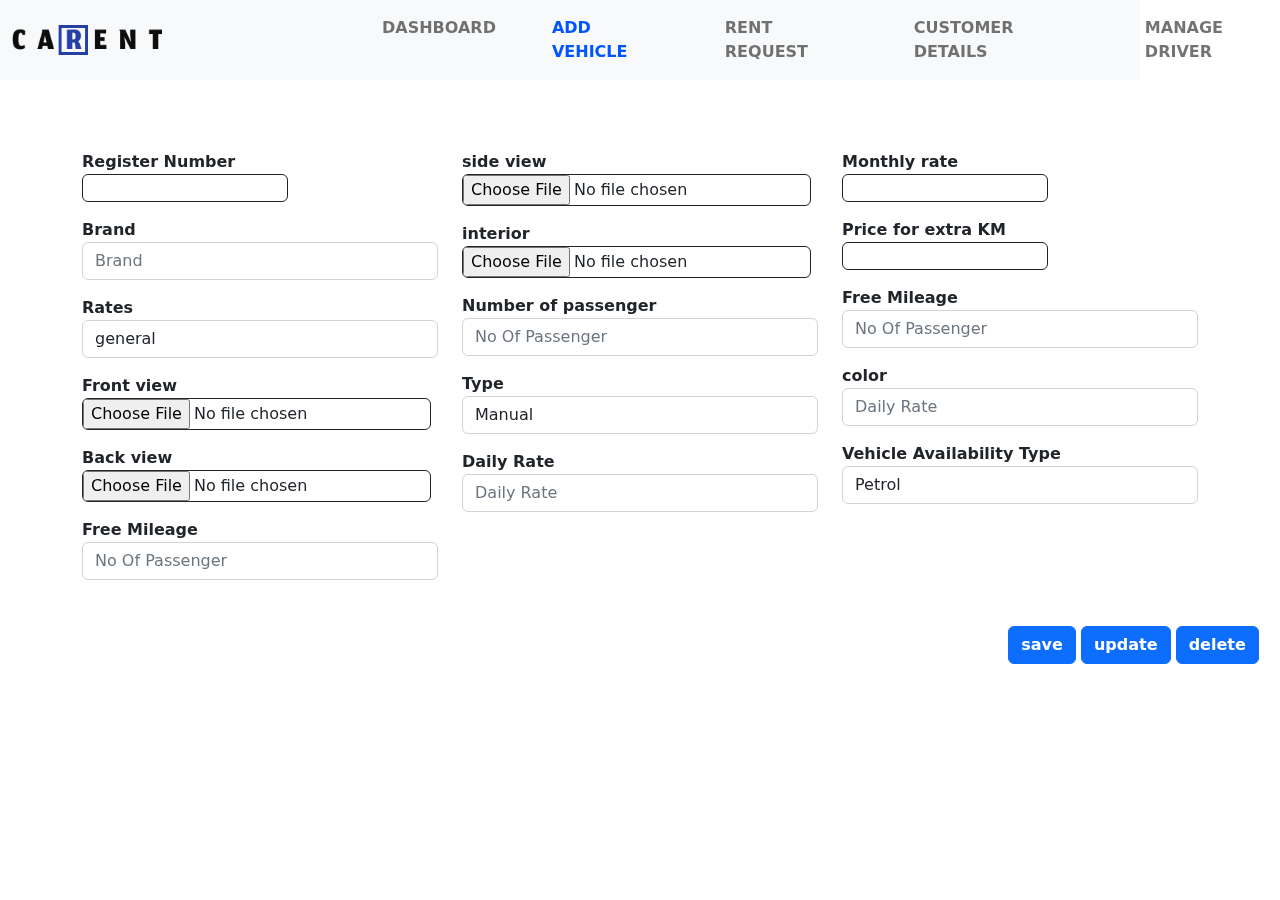
<file: Front_End/assets/admin/vehicals.html>
<!DOCTYPE html>
<html lang="en">
<head>
    <meta charset="UTF-8">
    <title>admin</title>

    <link rel="stylesheet" href="../css/admin.css">
    <link rel="stylesheet" href="../bootstrap/css/bootstrap.min.css">
    <link rel="stylesheet" href="../css/action.css">
    <script src="../bootstrap/js/bootstrap.bundle.js"></script>
</head>
<body>
<header>
    <nav class="navbar navbar-expand-lg navbar-light bg-light">
        <div class="container">
            <img src="../img/icon.png" width="150px">

            <!-- Navigation Links on the Right Side -->
            <ul class="navbar-nav ml-auto">
                <li class="nav-item">
                    <a class="nav-link" href="dashboard.html">DASHBOARD</a>
                </li>
                <li class="nav-item">
                    <a class="nav-link" href="#" style="color: #0055ff">ADD VEHICLE</a>
                </li>
                <li class="nav-item">
                    <a class="nav-link" href="rentrequest.html">RENT REQUEST</a>
                </li>
                <li class="nav-item">
                    <a class="nav-link" href="customerdetails.html">CUSTOMER DETAILS</a>
                </li>
                <li class="nav-item">
                    <a class="nav-link" href="driverdetails.html">MANAGE DRIVER</a>
                </li>

            </ul>
        </div>
    </nav>
</header>


<main>

    <section>
        <div class="container" id="vehicleForm">
            <form>
                <div class="row">
                    <div class="col-md-4">
                        <div class="form-group mb-3">
                            <label for="regNum" class="fw-bold">Register Number</label><br>
                            <input type="text" class="form-control-file border border-dark rounded" name="number" id="regNum" required>
                        </div>
                        <div class="form-group mb-3 fw-bold">
                            <label for="brand" class="fw-bold">Brand</label>
                            <input type="text" class="form-control" id="brand" name="brand" placeholder="Brand" required>
                        </div>
                        <div class="form-group mb-3">
                                <label for="type" class="fw-bold">Rates</label>
                            <select class="form-control" name="type" id="type" required>
                                <option value="General">general</option>
                                <option value="Premium">premium</option>
                                <option value="Luxury">Luxury</option>
                            </select>
                        </div>
                        <div class="form-group mb-3">
                            <label for="frontView" class="fw-bold">Front view</label><br>
                            <input type="file" class="form-control-file form-control-file border border-dark rounded" name="imgFront" id="frontView" required>
                        </div>
                        <div class="form-group mb-3">
                            <label for="backView" class="fw-bold">Back view</label><br>
                            <input type="file" class="form-control-file border border-dark rounded" id="backView" name="imgBack" required>
                        </div>
                        <div class="form-group mb-3">
                            <label for="loosDamageViewer" class="fw-bold">Free Mileage</label>
                            <input type="text" class= "form-control" id="loosDamageViewer" name="damage" placeholder="No Of Passenger" required>
                        </div>
                    </div>

                    <div class="col-md-4">
                        <div class="form-group mb-3">
                            <label for="sideView" class="fw-bold">side view</label><br>
                            <input type="file" class="form-control-file form-control-file border border-dark rounded" name="imgSide" id="sideView" required>
                        </div>
                        <div class="form-group mb-3">
                            <label for="interior" class="fw-bold">interior</label><br>
                            <input type="file" class="form-control-file border border-dark rounded" name="imgInside" id="interior" required>
                        </div>
                        <div class="form-group mb-3">
                            <label for="nuOfPassenger" class="fw-bold">Number of passenger</label>
                            <input type="text" class= "form-control" id="nuOfPassenger" name="passenger" placeholder="No Of Passenger" required>
                        </div>
                        <div class="form-group mb-3">
                            <label for="transmission" class="fw-bold">Type</label>
                            <select class="form-control" name="transmission" id="transmission" required>
                                <option value="Manual">Manual</option>
                                <option value="Auto">Auto</option>
                            </select>
                        </div>
                        <div class="form-group mb-3">
                            <label for="dailyRate" class="fw-bold">Daily Rate</label>
                            <input type="tel" class="form-control" name="dalyRate" id="dailyRate" placeholder="Daily Rate" required>
                        </div>

                    </div>

                    <div class="col-md-4">
                        <div class="form-group mb-3">
                            <label for="monthlyRate" class="fw-bold">Monthly rate</label><br>
                            <input type="text" class="form-control-file form-control-file border border-dark rounded" name="monthlyRate" id="monthlyRate" required>
                        </div>
                        <div class="form-group mb-3">
                            <label for="priceForExtraKM" class="fw-bold">Price for extra KM</label><br>
                            <input type="text" class="form-control-file form-control-file border border-dark rounded" name="extraKM" id="priceForExtraKM" required>
                        </div>
                        <div class="form-group mb-3">
                            <label for="freeMileage" class="fw-bold">Free Mileage</label>
                            <input type="text" class= "form-control" name="freeMilage" id="freeMileage" placeholder="No Of Passenger" required>
                        </div>
                        <div class="form-group mb-3">
                            <label for="color" class="fw-bold">color</label>
                            <input type="tel" class="form-control" id="color" name="color" placeholder="Daily Rate" required>
                        </div>
                        <div class="form-group mb-3">
                            <label for="fuelType" class="fw-bold">Vehicle Availability Type</label>
                            <select class="form-control" id="fuelType" name="fuel" required>
                                <option value="Diesel">Petrol</option>
                                <option value="Petrol">Diesel</option>
                            </select>
                        </div>

                    </div>
                </div>

                <div id="buttonsVehi" class="d-inline-block">
                    <button type="button" class="btn btn-primary fw-bold" id="saveCar">save</button>
                    <button type="button" class="btn btn-primary fw-bold" id="update">update</button>
                    <button type="button" class="btn btn-primary fw-bold" id="delete">delete</button>
                </div>

            </form>
        </div>

    </section>

</main>


<footer></footer>
<script src="../bootstrap/js/jquery-3.6.1.min.js"></script>
<script src="../controller/car.js"></script>
<script src="../controller/url.js"></script>

</body>
</html>
</file>
<file: Front_End/assets/css/customer.css>
/*------------------------Scroll bar--------------------------*/

::-webkit-scrollbar {
    width: 5px;
}

::-webkit-scrollbar-track {

}

::-webkit-scrollbar-thumb {
    background: #d9d9d7;

}

::-webkit-scrollbar-thumb:hover {
    background: #ffb400;
}
a:hover{     /*change mouse fourcus color to yellow in menu*/
    color: #ffb400;
    font-weight: bold;

}


#loginSection {
    position: absolute;
    left: 0;
    right: 0;
    margin: auto;
    z-index: 31;
    height: 400px;
    top: 30vh;
    background: white;
    width: 800px;
    border-radius: 10px;
    box-shadow: rgba(14, 30, 37, 0.12) 0px 2px 4px 0px, rgba(14, 30, 37, 0.32) 0px 2px 16px 0px;
    display: none;
}

#closeWindowInLogin{
    position: relative;
    left: 750px;
}

header{
    position: fixed;
}


header>nav>div>ul{
    position: relative;
    left: 40vw;
}

.navbar-nav .nav-link {
    font-weight: bold;
    margin: 0 30px;
}

#mainCarPng{
    width: 550px;
    height: 350px;
    position: relative;
    left: 10px;
    top: 200px;
}

#mainClassDiv{
    position: absolute;
    left: 35%;
    bottom: 27px;
    display: flex;
    flex-direction: column;
    align-items: center;
    justify-content: center;
    height: 100vh;
    overflow: hidden;
    /*color: white;*/
}

#mainClassDiv>h1:nth-child(1){  /*CAR RENTAL*/
    font-size: 150px;
    font-family: fantasy;
    opacity: 20%;
}

#mainClassDiv>h2:nth-child(2){  /*car rental*/
    font-size: 130px;
    font-family: sans-serif;
    position: relative;
    bottom: 110px;
}

#mainClassDiv>h3:nth-child(3) { /*HELPS YOU_____*/
     position: relative;
    top: -10%;
    color: #0055ff;
}

                    /*about us*/

main>section:nth-child(2) {
    position: relative;
    top: 60vh;
    display: flex;
    justify-content: center;
    gap: 100px;
}

main>section:nth-child(2)>div:nth-child(2){
    position: relative;
    top: 100px;

}

main>section:nth-child(2)>div:nth-child(2)>section {
    align-items: center;
    display: flex;
    gap: 10px;
}

main>section:nth-child(2)>div:nth-child(2)>section>aside {
    width: 300px;
    height: 150px;
    background: #ffffff;
    display: flex;
    align-items: center;
    margin: 10px;
    box-shadow: rgba(14, 30, 37, 0.12) 0px 2px 4px 0px, rgba(14, 30, 37, 0.32) 0px 2px 16px 0px;
    border-radius: 5px;
    transition: all 2s;
    position: relative;

}

#OUR_SERVICE{
    font-family: fantasy;
    font-size: 60px;
    opacity: 20%;
    bottom: 20px;
    position: relative;

}

#our_servicee{
    font-family: sans-serif;
    font-size: 47px;
    position: relative;
    top: 20px;
    left: 25px;

}

main>section:nth-child(2)>div:nth-child(2)>section>aside>div {
    display: flex;
    align-items: center;
    position: relative;
    left: 20px;
    bottom: 30px;
    gap: 20px;
}

main>section:nth-child(2)>div:nth-child(2)>section>aside>h6{

    position: absolute;
    top: 100px;
    left: 25px;
}

main>section:nth-child(2)>div:nth-child(2)>section>aside>div>h5 {
    position: relative;
    top: 15px;    font-family: fantasy;

}

                            /* our vehicles */





main>section:nth-child(3) {
    position: relative;
    top: 100vh;
    height: 130vh;
    overflow: hidden;
}

main>section:nth-child(3)>aside:nth-child(1) {
    display: flex;
    justify-content: center;
    align-content: center;


}

#our_vehicless{
    position: relative;
    font-family: sans-serif;
    font-size: 47px;
    left: 25px;
}

#OUR_VEHICLES{
    position: relative;
    font-family: fantasy;
    font-size: 60px;
    opacity: 20%;
    bottom: 45px;
}

#carDetails{
    display: flex;
    flex-wrap: wrap;
    justify-content: center;
    align-items: center;
}

#carDetails>aside>div{
    display: inline-block;
    position: relative;
    margin-left: 90px;
    bottom: 100px;
    box-shadow: rgba(14, 30, 37, 0.12) 0px 2px 4px 0px, rgba(14, 30, 37, 0.32) 0px 2px 16px 0px;
    border-radius: 100%;
}

.ovrVehicleClass{   /*ovrVehicleClass*/
    position: absolute;
    display: flex;
    flex-direction: column;
    align-items: center;
    left: 46vw;
    top: 100px;
}

#carDetails>aside>h6 {
    position: absolute;
    display: flex;
    top: 10px;
    margin-left: 100px;
}

.ovrVehicleClass>h1{
    font-family: fantasy;
    font-size: 50px;
}


                                        /*register*/



main>section:nth-child(4) {
    position: relative;
    top: 130vh;
}


main>section:nth-child(4)>div:nth-child(1) {
    display: flex;
    justify-content: center;
    align-content: center;
}

#REGISTERR{
    font-family: fantasy;
    font-size: 60px;
    opacity: 20%;
    bottom: 20px;
    position: relative;
    right: 10%;

}

#register{
    position: relative;
    font-family: sans-serif;
    font-size: 47px;
    left: 10%;
}

main>section:nth-child(4)>div:nth-child(2) {
    position: relative;
    top: 150px;
}

#btnReg{
    position: relative;
    left: 90%;
    top: 30px;
}


#footer{
    position: relative;
    top: 160vh;
}




/*pop up screen*/

.registrationModal{
    max-width: 1100px;
    margin: auto;
    display: none;
    position: absolute;
    top: 10vh;
    z-index: 2;
    background: transparent;
    left: 0;
    right: 0;
    box-shadow: rgba(14, 30, 37, 0.12) 0px 2px 4px 0px, rgba(14, 30, 37, 0.32) 0px 2px 16px 0px;

}

.registrationModal:target {
    display: block;
}

/* Styling when #btnPopUp is active */
#btnPopUp:active {
    /* Define your styles for an active state here */
    display: block;
}


#innerDiv{
    max-width: 1000px;
    background: #ffffff;


}

.popUpImg{

    width: 250px;
    height: 200px;
    align-items: center;
    display: flex;
}

.popImgContainer{
    display: flex;
    justify-content: center;
    gap: 100px;
}




/*footer*/

footer{
    position: relative;
    top: 170vh;
}
</file>
<file: Front_End/assets/css/action.css>
main>section:nth-child(2)>div:nth-child(2)>section>aside:hover {
    width: 250px;
    height: 150px;
    background: #0a58ca;
    transition: 2s;
}


.box:hover{
    box-shadow: rgba(0, 0, 0, 0.17) 0px -23px 25px 0px inset, rgba(0, 0, 0, 0.15) 0px -36px 30px 0px inset, rgba(0, 0, 0, 0.1) 0px -79px 40px 0px inset, rgba(0, 0, 0, 0.06) 0px 2px 1px, rgba(0, 0, 0, 0.09) 0px 4px 2px, rgba(0, 0, 0, 0.09) 0px 8px 4px, rgba(0, 0, 0, 0.09) 0px 16px 8px, rgba(0, 0, 0, 0.09) 0px 32px 16px;
    transition: 2s;
}

#btnPopUp:active{
    display: block;
}
</file>
<file: Front_End/assets/css/admin.css>
/*------------------------Scroll bar--------------------------*/

::-webkit-scrollbar {
    width: 5px;
}

::-webkit-scrollbar-track {

}

::-webkit-scrollbar-thumb {
    background: #d9d9d7;

}

::-webkit-scrollbar-thumb:hover {
    background: #ffb400;
}
a:hover{     /*change mouse fourcus color to yellow in menu*/
    color: #ffb400;
    font-weight: bold;

}

header{
    position: fixed;
}


header>nav>div>ul{
    position: relative;
    left: 15vw;
}

.navbar-nav .nav-link {
    font-weight: bold;
    margin: 0 20px;
}



                                    /*customer details*/
                                    /*dashboard*/

.box {
    width: 200px;
    height: 200px;
    background-color: #007bff; /* Blue background color */
    margin: 10px; /* Add some margin for spacing */
    position: relative;
    top: 50px;
    left: 100px;
    border-radius: 10px;
    box-shadow: rgba(0, 0, 0, 0.3) 0px 19px 38px, rgba(0, 0, 0, 0.22) 0px 15px 12px;}


                                    /*driver details*/
#driverForm{
    position: relative;
    top: 100px;
}

#driverTable{
    position: relative;
    top: 200px;
}

                                    /*payment*/
                                    /*rent request*/

main>section:nth-child(1){
    position: relative;
    top: 50px;
}

#rentRequestTable{
    position: relative;
    top: 250px;
}
                                    /*add vehicle*/
#vehicleForm{
    position: relative;
    top: 100px;
}

#buttonsVehi{
    position: relative;
    left: 83%;
    top: 30px;
}
</file>
